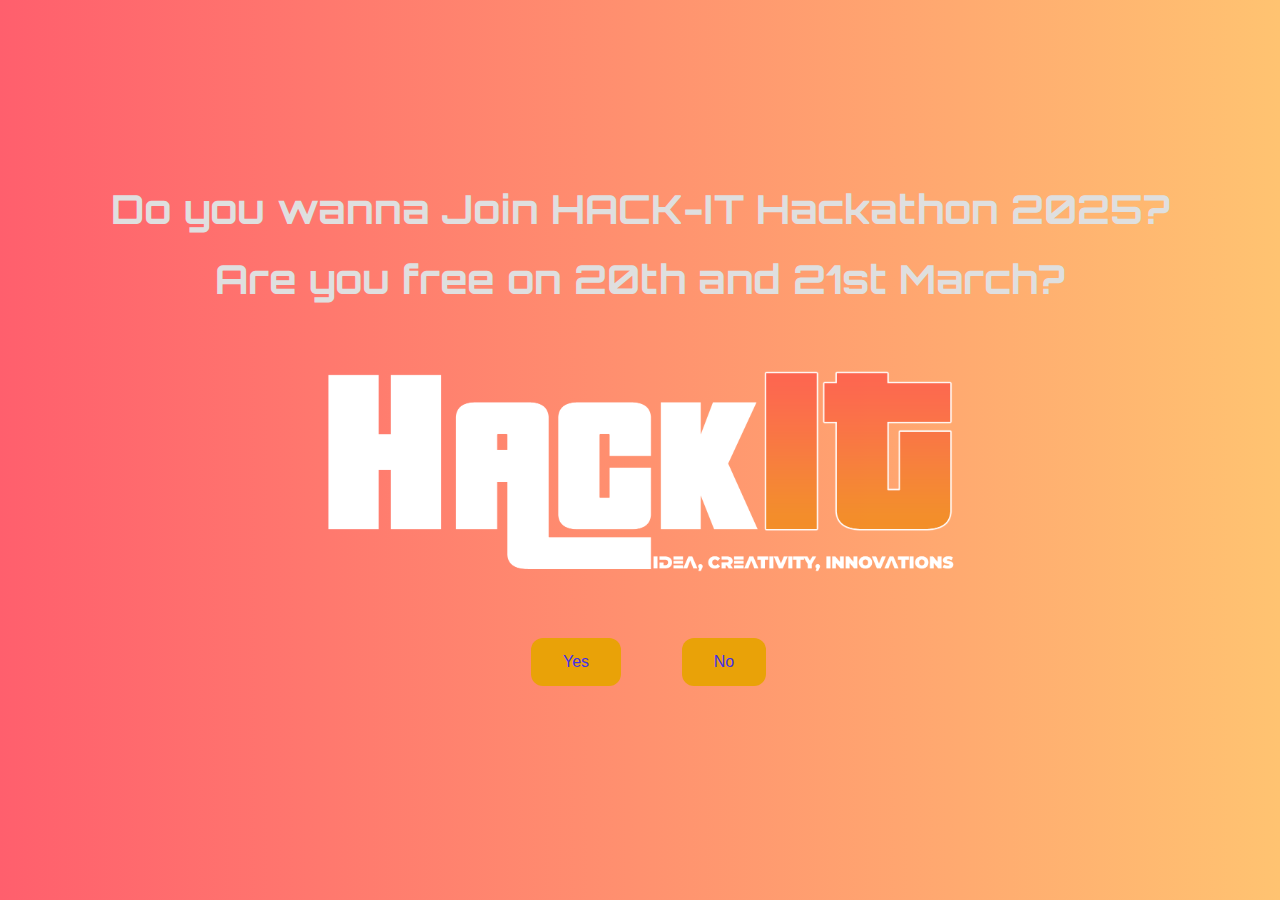
<file: index.html>
<!DOCTYPE html>
<html lang="en">
    
        <title>HACK-IT 25</title>
        <link rel="icon" href="icon.png" type="image/x-icon">
        <link rel="stylesheet" href="./styles.css">
        
    </head> 
    <body>
        <div class="container">
            <div >
                <h1 class = "header_text">Do you wanna Join HACK-IT Hackathon 2025?</h1>
                <h2 class = "header_text">Are you free on 20th and 21st March?</h2>
            </div>
            <div class="gif_container">
            <a href="https://github.com/SHUBHANKARPOLYGON" target="_blank">
                <img src="bg_remove_logo_2.png" alt="Cute animated illustration">
            </a>
            </div>
            <div class = "buttons">
                <button class="btn" id = "yesButton" onclick="nextPage()">Yes</button>
                <button class="btn" id="noButton" onmouseover="moveButton()" onclick="moveButton()">No</button>
                <script>
                    function nextPage() {
                        window.location.href = "yes.html";
                    }
                    
                    function moveButton() {
                        var x = Math.random() * (window.innerWidth - document.getElementById('noButton').offsetWidth) - 85;
                        var y = Math.random() * (window.innerHeight - document.getElementById('noButton').offsetHeight) - 48;
                        document.getElementById('noButton').style.left = `${x}px`;
                        document.getElementById('noButton').style.top = `${y}px`;
                    }
                </script> 
            </div>
        </div>
       
    </body> 
</html>
</file>
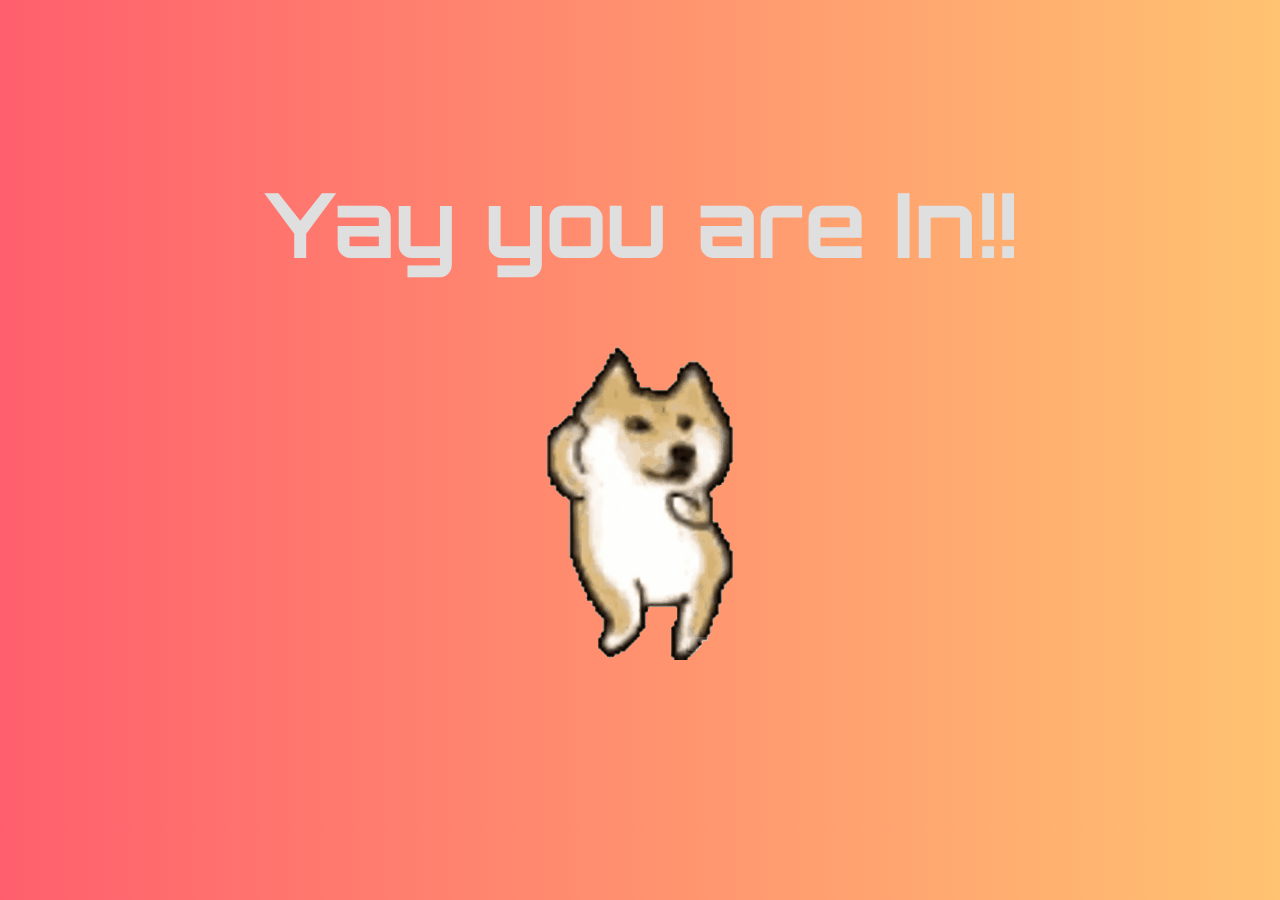
<file: yes.html>
<!DOCTYPE html>
<html lang="en">
        <title>HACK-IT 25</title>
        <link rel="icon" href="icon.png" type="image/x-icon">
        <link rel="stylesheet" href="./yes_style.css">
        
    </head> 
    <body>
        <div class="container">
            <div >
                <h1 class = "header_text">Yay you are In!!</h1>
            </div>
            <div class="gif_container">
                <img src="Doge dancing.gif" alt="Cute animated illustration">
            </div>
        </div>
       
    </body> 
</html>
</file>
<file: styles.css>
@import url('https://fonts.googleapis.com/css2?family=Orbitron:wght@400;700&display=swap');

.font-orbitron {
  font-family: 'Orbitron', sans-serif;
}

body {
  display: flex;
  justify-content: center;
  align-items: center;
  height: 90vh;
  background: linear-gradient(to right, #ff5f6d, #ffc371); /* Vibrant gradient */
  flex-direction: column; /* Ensure content is stacked vertically */
}

#noButton {
  position: absolute;
  margin-left: 150px;
  transition: 0.5s;
}

#yesButton {
  position: absolute;
  margin-right: 150px;
}

.header_text {
  font-family: orbitron;
  font-size: 40px;
  font-weight: bold;
  color: rgb(223, 223, 223);
  text-align: center;
  margin-top: 20px;
  margin-bottom: 0;
}

.buttons {
  display: flex;
  flex-direction: row;
  justify-content: center;
  align-items: center;
  margin-top: 20px;
  margin-left: 20px;
}

.btn {
  background-color: #e9a208;
  color: rgb(67, 48, 233);
  padding: 15px 32px;
  text-align: center;
  display: inline-block;
  font-size: 16px;
  margin: 4px 2px;
  cursor: pointer;
  border: none;
  border-radius: 12px;
  transition: background-color 0.3s ease;
}

.gif_container {
  display: flex;
  justify-content: center;
  align-items: center;
}

img {
  max-width: 50%; /* Make the logo smaller */
  height: auto; /* Maintain aspect ratio */
  display: block; /* Ensures image can be centered */
  margin: 0 auto; /* Center the image horizontally */
}

@media only screen and (max-width: 320px) and (max-height: 568px) {
  body {
    height: 100vh;
  }

  .header_text {
    font-size: 20px;
  }

  img {
    max-width: 40%; /* Further reduce logo size on small screens */
  }

  .btn {
    padding: 10px 18px;
    font-size: 12px;
  }
}

@media only screen and (max-width: 414px) and (max-height: 736px) {
  body {
    height: 90vh;
  }

  .header_text {
    font-size: 28px;
  }

  img {
    max-width: 45%; /* Adjust logo size on medium-sized screens */
  }

  .btn {
    padding: 15px 25px;
    font-size: 14px;
  }
}
</file>
<file: yes_style.css>
@import url('https://fonts.googleapis.com/css2?family=Orbitron:wght@400;700&display=swap');

.font-orbitron {
  font-family: 'Orbitron', sans-serif;
}

body {
  display: flex;
  justify-content: center;
  align-items: center;
  height: 90vh;
  background: linear-gradient(to right, #ff5f6d, #ffc371); /* Vibrant gradient */
}

.header_text {
  font-family: orbitron;
  font-size: 90px;
  font-weight: bold;
  color: rgb(223, 223, 223);
  text-align: center;
  margin-top: 20px;
  margin-bottom: 0px;
}

.gif_container {
  display: flex;
  justify-content: center;
  align-items: center;
  padding: 20px; /* Optional padding for spacing */
  border-radius: 10px; /* Optional rounded corners */
}
</file>
